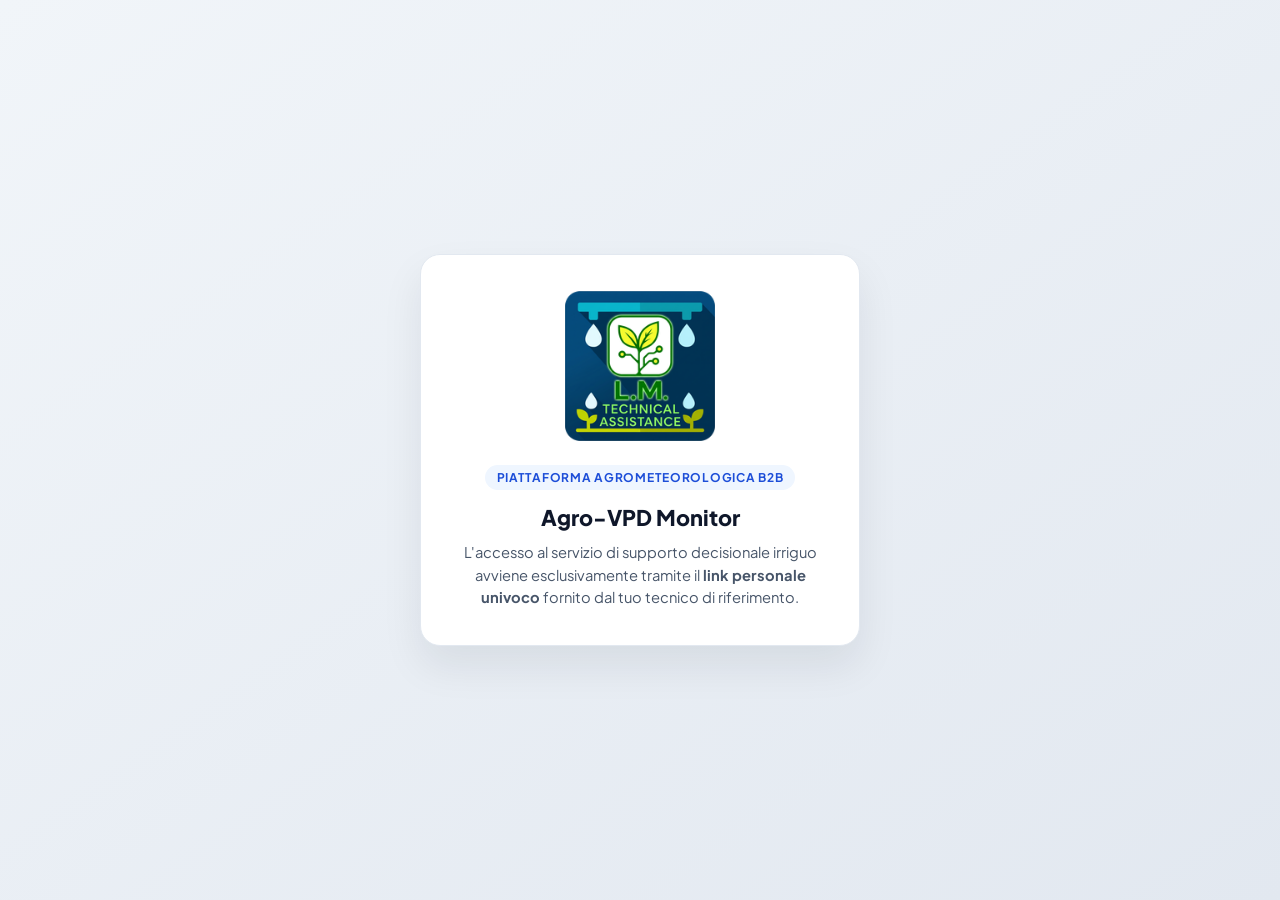
<file: site/index.html>
<!DOCTYPE html>
<html lang="it">
<head>
  <meta charset="UTF-8">
  <meta name="viewport" content="width=device-width, initial-scale=1.0, maximum-scale=1.0, user-scalable=no">
  <title>Agro-VPD Monitor — Accesso Riservato</title>
  <meta name="robots" content="noindex, nofollow">
  <link rel="icon" type="image/png" href="./icons/favicon.png">
  <link rel="preconnect" href="https://fonts.googleapis.com">
  <link rel="preconnect" href="https://fonts.gstatic.com" crossorigin>
  <link href="https://fonts.googleapis.com/css2?family=Plus+Jakarta+Sans:wght@400;500;600;700;800&display=swap" rel="stylesheet">
  <style>
    * { box-sizing: border-box; margin: 0; padding: 0; }
    body {
      font-family: 'Plus Jakarta Sans', -apple-system, BlinkMacSystemFont, sans-serif;
      background: linear-gradient(145deg, #f1f5f9 0%, #e2e8f0 100%);
      color: #0f172a;
      min-height: 100vh;
      display: flex;
      align-items: center;
      justify-content: center;
      padding: 24px;
    }
    .gate-card {
      background: #ffffff;
      border-radius: 20px;
      max-width: 440px;
      width: 100%;
      padding: 36px 28px;
      text-align: center;
      box-shadow: 0 20px 40px rgba(15, 23, 42, 0.08);
      border: 1px solid #e2e8f0;
    }
    .gate-logo {
      max-width: 150px;
      height: auto;
      margin-bottom: 20px;
    }
    .gate-badge {
      display: inline-block;
      background: #eff6ff;
      color: #1d4ed8;
      font-size: 0.75rem;
      font-weight: 700;
      text-transform: uppercase;
      letter-spacing: 0.06em;
      padding: 5px 12px;
      border-radius: 999px;
      margin-bottom: 14px;
    }
    h1 {
      font-size: 1.35rem;
      font-weight: 800;
      margin-bottom: 10px;
      color: #0f172a;
    }
    p {
      font-size: 0.92rem;
      line-height: 1.55;
      color: #475569;
    }
  </style>
</head>
<body>
  <div class="gate-card">
    <img src="./icons/logo.png" alt="Logo" class="gate-logo" onerror="this.style.display='none'">
    <div class="gate-badge">Piattaforma Agrometeorologica B2B</div>
    <h1>Agro-VPD Monitor</h1>
    <p>L'accesso al servizio di supporto decisionale irriguo avviene esclusivamente tramite il <strong>link personale univoco</strong> fornito dal tuo tecnico di riferimento.</p>
  </div>
</body>
</html>
</file>
